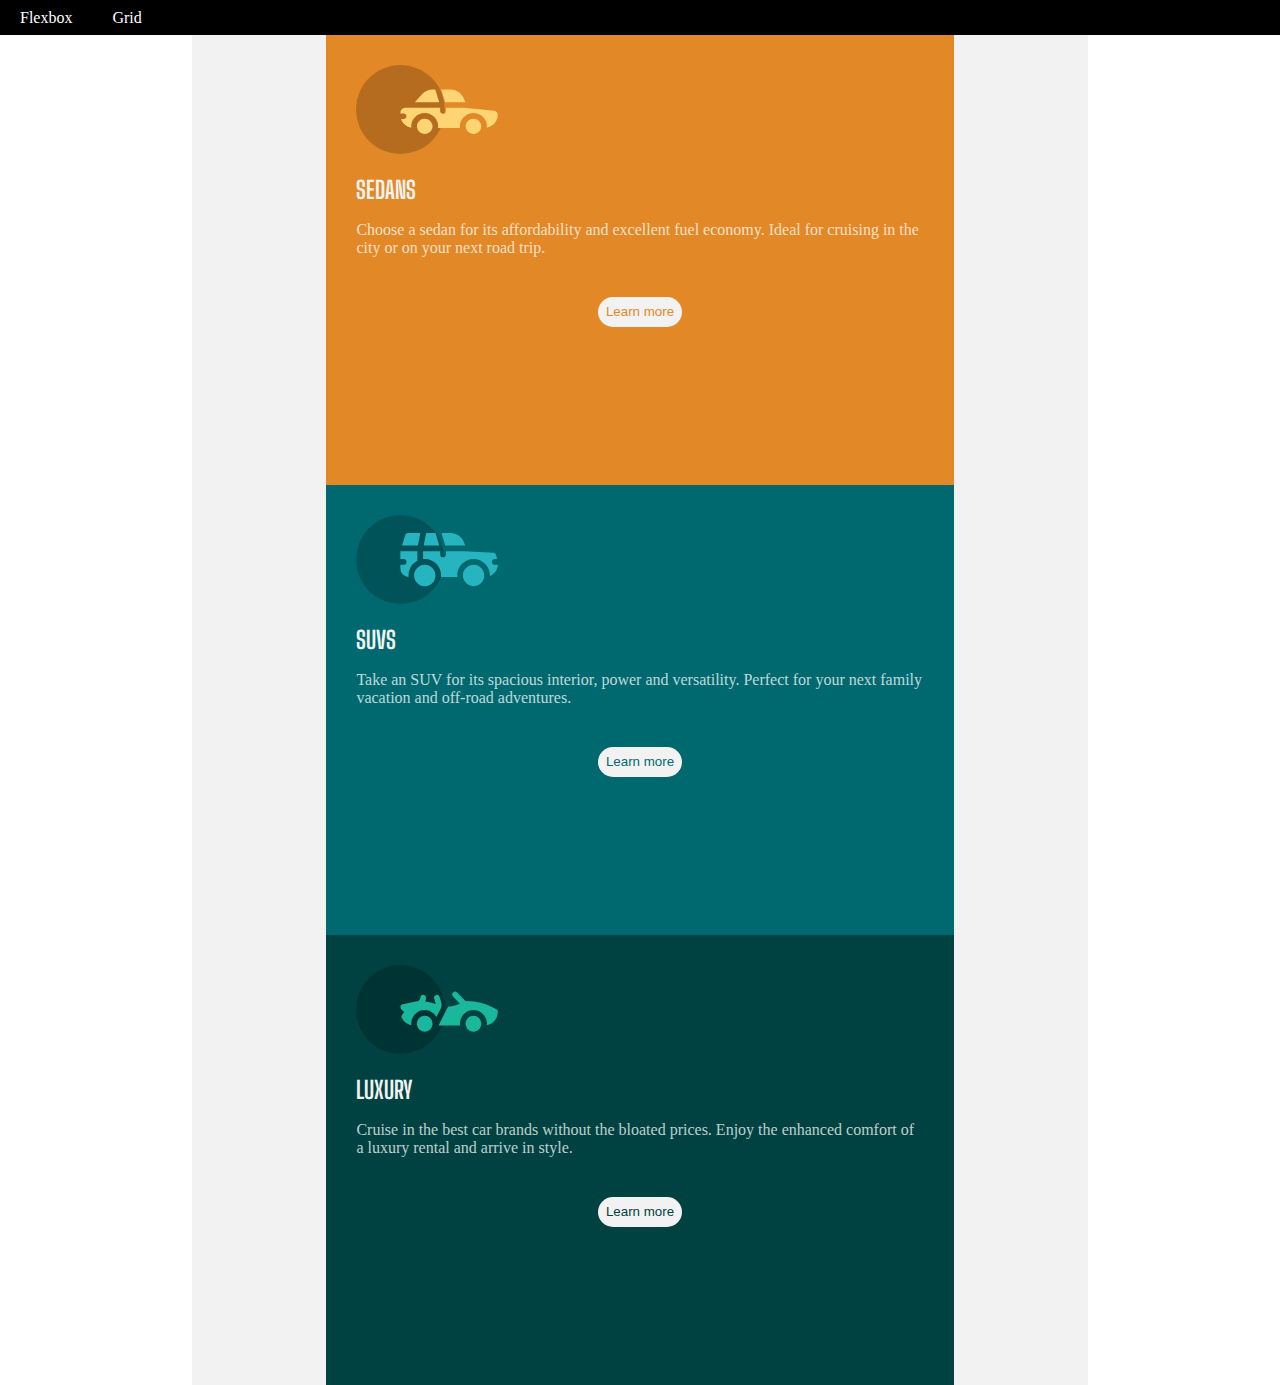
<file: Card_flexbox/index.html>
<!DOCTYPE html>
<html lang="en">
    <head>
        <meta charset="UTF-8">
        <meta http-equiv="X-UA-Compatible" content="IE=edge">
        <meta name="viewport" content="width=device-width, initial-scale=1.0">
        <link rel="preconnect" href="https://fonts.googleapis.com">
        <link rel="preconnect" href="https://fonts.gstatic.com" crossorigin>
        <link href="https://fonts.googleapis.com/css2?family=Big+Shoulders+Display:wght@700&family=Lexend+Deca:wght@200;300;400&display=swap" rel="stylesheet">
        <title>Card Design</title>
        <link rel="shortcut icon" href="images/favicon.png" type="image/x-icon">
        <link rel="stylesheet" href="css/style.css">

    </head>
    <body>
        <header>
            <nav class="navbar">
                <ul class="navlist">
                    <li>
                        <a href="#">Flexbox</a>
                    </li>
                    <li>
                        <a target="_blank" href="grid.html">Grid</a>
                    </li>
                </ul>
            </nav>

        </header>
        <main>
            <div class="main_container">
                <div class="container" id="sedan_container">
                    <img class="icons" src="images/icon-sedans.svg" alt="">
                    <h2>SEDANS</h2>
                    <p>Choose a sedan for its affordability and excellent fuel economy. Ideal for cruising in the city or on your next road trip.</P>
                    <button class="learn_btn" id="sedan_btn" style="color: hsl(31, 77%, 52%);"> Learn more</button>
                </div>

                <div class="container" id="suvs_container">
                    <img class="icons" src="images/icon-suvs.svg" alt="">
                    <h2>SUVS</h2>
                    <p>Take an SUV for its spacious interior, power and versatility. Perfect for your next family vacation and off-road adventures.</P>
                    <button class="learn_btn" id="suv_btn"  style="color:hsl(184, 100%, 22%);">Learn more</button>
                </div>

                <div class="container" id="luxury_container">
                    <img class="icons" src="images/icon-luxury.svg" alt="">
                    <h2>LUXURY</h2>
                    <p>Cruise in the best car brands without the bloated prices. Enjoy the enhanced comfort of a luxury rental and arrive in style.</P>
                    <button class="learn_btn" id="luxury_btn" style="color:hsl(179, 100%, 13%);"> Learn more</button>
                </div>
            </div>

        </main>
    </body>
</html>
</file>
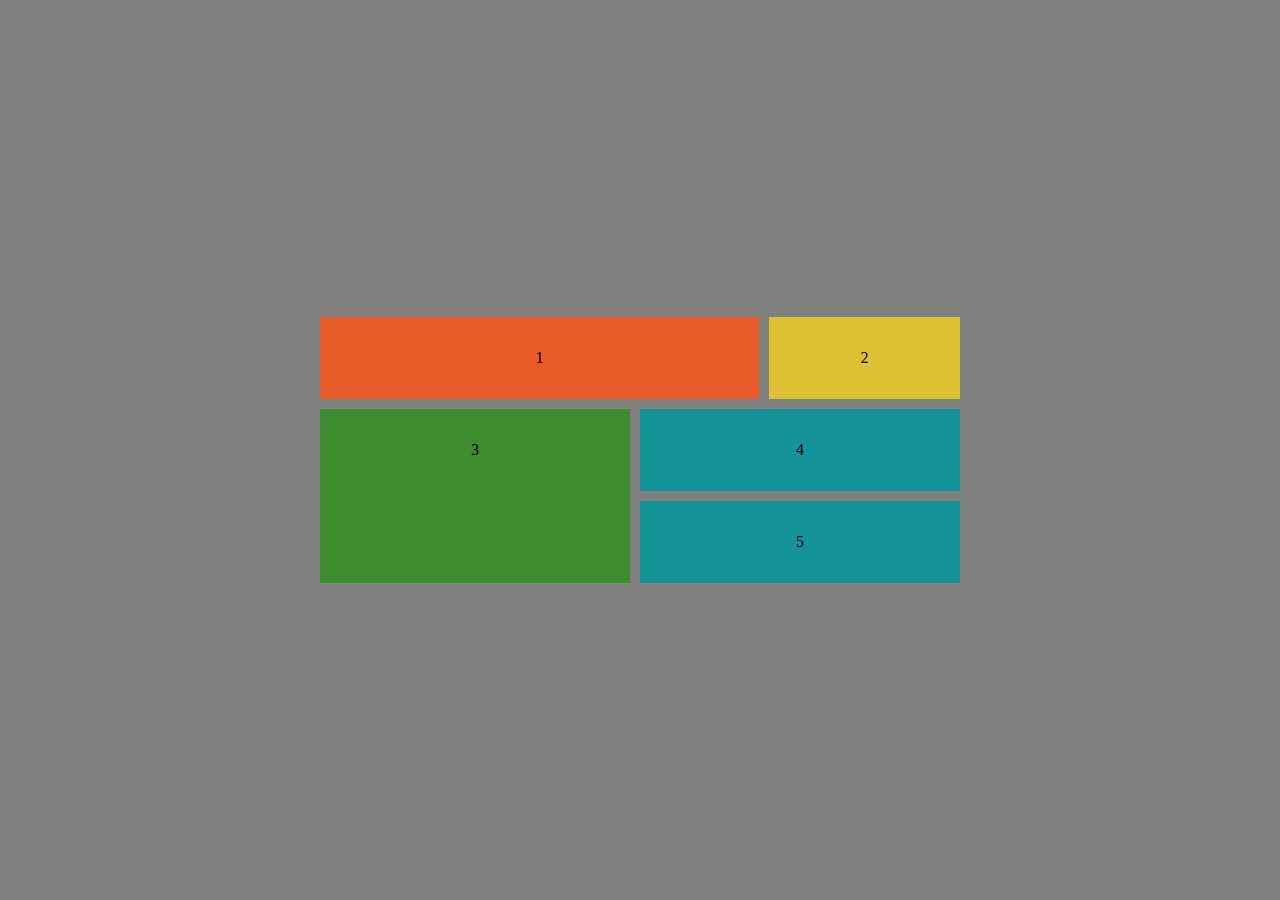
<file: Card_flexbox/grid.html>
<!DOCTYPE html>
<html lang="en">
<head>
    <meta charset="UTF-8">
    <meta http-equiv="X-UA-Compatible" content="IE=edge">
    <meta name="viewport" content="width=device-width, initial-scale=1.0">
    <title>Grid design</title>
    <link rel="stylesheet" href="css/grid.css">
</head>
<body>
    <main>
        <div class="container_1">1</div>
        <div class="container_2">2</div>
        <div class="container_3">3</div>
        <div class="container_4">4</div> 
        <div class="container_5">5</div>

    </main>
</body>
</html>
</file>
<file: Card_flexbox/css/style.css>
* {
    padding: 0;
    margin: 0;
    list-style: none; 
    box-sizing: border-box;  
}

@media screen and (max-width: 1440px) {
    .main_container {flex-direction: column;}
}
@media screen and (max-width: 375px) {
    .main_container {flex-direction: column;}
}

header {
    background-color: black;
    display: flex;
    justify-content: space-between;
    align-items: center;
    width: 100%;
    height: 35px;
    top: 20px;
    left: 15px;
}
.navbar a {
    display: flex;
    color: white;
    font-weight: 400;
    padding: 5px 20px;
    text-decoration: none;
}
.navlist {
    display: flex;
}
a:hover {
    color: blue;
    transition: cubic-bezier(0.25, 0.46, 0.45, 0.94);
    cursor: pointer;
}

/* Main content */
.icons {
    width: 25%;
}

main p button {
    font-family: 'Lexend Deca', sans-serif;
    font-size: 11px;
    margin: auto;
    }

.main_container h2 {
    font-family: 'Big Shoulders Display', cursive;
    color: hsl(0, 0%, 95%);
    padding: 17px 0px;
}

p {
    color: hsla(0, 0%, 100%, 0.75);
    padding-bottom: 20px;
    }

main {
    width: 70%;
    min-height: 80vh;
    background-color: hsl(0, 0%, 95%);
    margin: auto;
    display: flex;
    justify-content: center;
    align-items: center;
    
}

.main_container {
    display: flex;
    border: none;
    border-radius: 50px;
    width: 70%;
    height: 80%;
    color: var(--text-color);
    align-items: center;
    justify-content: center;
    /* max-width: 1440px; */
}

.learn_btn {
    border: none;
    border-radius: 20px;
    height: 30px;
    padding: 7px 8px;
    margin: 20px auto;
    display: flex;
    text-align: center;
    background-color: hsl(0, 0%, 95%);
}


#suv_btn {
display: table;
}

#sedan_container {
    background-color: hsl(31, 77%, 52%);
    padding: 30px;
   
}

#suvs_container {
    background-color: hsl(184, 100%, 22%); 
    padding: 30px;
 }

#luxury_container {
    background-color: hsl(179, 100%, 13%); 
    padding: 30px;
 }

.container {
    padding: 15px;
    min-height: 50vh;

}
</file>
<file: Card_flexbox/css/grid.css>
body {
    background-color: grey;
    display: flex;
    place-items: center;
    height: 100vh;
    min-width: 80%;
    margin: auto;
}


main {
    display: grid;
    grid-template-areas: 
    'a a a b'
    'a a a b'
    'c c d d'
    'c c e e';
    grid-column-gap: 10px;
    grid-row-gap: 10px;
    margin: auto;
    width: 50%;
    

}

main div {
    padding: 2em;
    text-align: center;
}

.container_1 {
    background-color: rgb(234, 91, 44);
    grid-area: a;
    }
.container_2 {
    background-color: rgb(221, 193, 50);
    grid-area: b;
}
.container_3 {
    background-color: rgb(61, 140, 47);
    grid-area: c;
}
.container_4 {
    background-color: rgb(20, 148, 152);
    grid-area: d;
}
.container_5 {
    background-color: rgb(20, 148, 152);
    grid-area: e;
}
</file>
